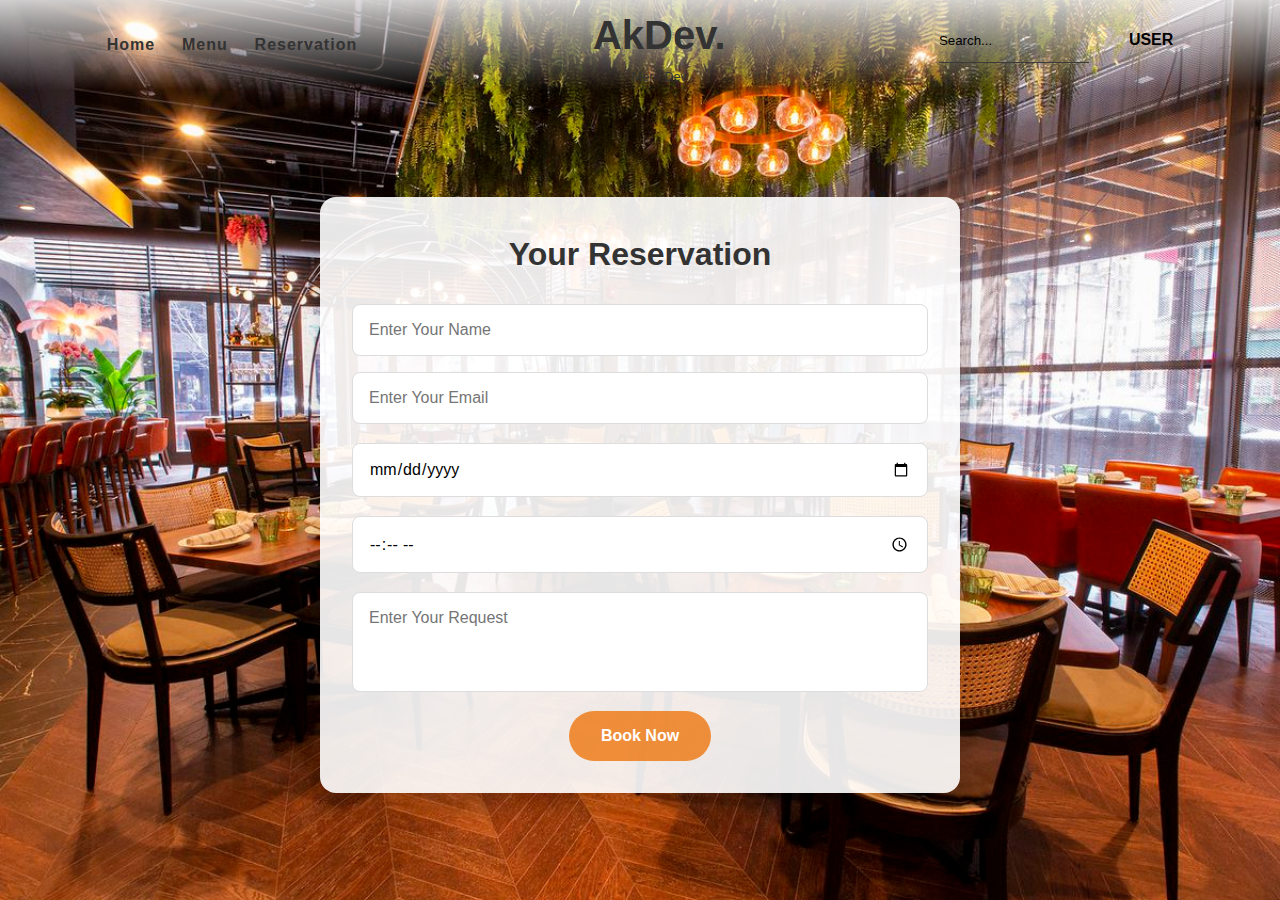
<file: pages/Reservation.html>
<!-- <!DOCTYPE html>
<html lang="en">
<head>
    <meta charset="UTF-8">
    <meta name="viewport" content="width=device-width, initial-scale=1.0">
    <link rel="stylesheet" href="../Css/styles.css">
    <link rel="stylesheet" href="../Css/Reservation.css">
    <link rel="stylesheet" href="https://cdnjs.cloudflare.com/ajax/libs/font-awesome/6.5.2/css/all.min.css" integrity="sha512-SnH5WK+bZxgPHs44uWIX+LLJAJ9/2PkPKZ5QiAj6Ta86w+fsb2TkcmfRyVX3pBnMFcV7oQPJkl9QevSCWr3W6A==" crossorigin="anonymous" referrerpolicy="no-referrer" />
    <title>Home | AK wed</title>
</head>
<body>
    <nav >
        <div class="nav1">
            <a href="index.html">Home</a>
            <a href="menu.html">Menu</a>
            <a href="Reservation.html">Reservation</a>
        </div>
        <div class="logo">
            <h1>AkDev.</h1>
            <p>Mern Dev</p>
        </div>
        <div class="hamburger-menu">
            <div class="line"></div>
            <div class="line"></div>
            <div class="line"></div>
        </div>
          <div class="nav2">
            <div class="search-bar">
              <input type="text" placeholder="Search...">
               <i class="fas fa-search"></i>
            </div>
            <div class="user">
                <a href="#">
                    USER
                    <i class="fas fa-user"></i>
                </a>
            </div>
         
        </div>
       
     </nav>
     <main>
       <section class="Reservation__container">
        <form action="">
            <h1>Your Reservation</h1>
            <div class="input">
                <input type="text" id="name" placeholder="Enter Your Name">
                <input type="email" id="email" placeholder="Enter Your Email">
            </div>
            <div class="input">
                <input type="date" id="phone" placeholder="Enter Your Phone">
            </div>
            <div class="input">
                <input type="time" id="schedule-time">
                <i class="fa-regular fa-clock"></i>            </div>
            <div class="input">
                <textarea name="massage" id=""></textarea>
            </div>
        </form>
       </section>
     </main>
</body>
</html> -->
<!DOCTYPE html>
<html lang="en">
<head>
    <meta charset="UTF-8">
    <meta name="viewport" content="width=device-width, initial-scale=1.0">
    <link rel="stylesheet" href="../Css/styles.css">
    <link rel="stylesheet" href="../Css/Reservation.css">
    <link rel="stylesheet" href="https://cdnjs.cloudflare.com/ajax/libs/font-awesome/6.5.2/css/all.min.css" integrity="sha512-SnH5WK+bZxgPHs44uWIX+LLJAJ9/2PkPKZ5QiAj6Ta86w+fsb2TkcmfRyVX3pBnMFcV7oQPJkl9QevSCWr3W6A==" crossorigin="anonymous" referrerpolicy="no-referrer" />
    <title>Reservation | AK Wed</title>
</head>
<body>
    <!-- Navigation -->
    <nav >
        <div class="nav1">
            <a href="index.html">Home</a>
            <a href="menu.html">Menu</a>
            <a href="Reservation.html">Reservation</a>
        </div>
        <div class="logo">
            <h1>AkDev.</h1>
            <p>Mern Dev</p>
        </div>
        <div class="hamburger-menu">
            <div class="line"></div>
            <div class="line"></div>
            <div class="line"></div>
        </div>
          <div class="nav2">
            <div class="search-bar">
              <input type="text" placeholder="Search...">
               <i class="fas fa-search"></i>
            </div>
            <div class="user">
                <a href="#">
                    USER
                    <i class="fas fa-user"></i>
                </a>
            </div>
         
        </div>
       
     </nav>

    <!-- Main Content -->
    <main>
        <section class="Reservation__container">
            <form action="">
                <h1>Your Reservation</h1>
                <div class="input">
                    <input type="text" id="name" placeholder="Enter Your Name">
                    <input type="email" id="email" placeholder="Enter Your Email">
                </div>
                <div class="input">
                    <input type="date" id="date">
                </div>
                <div class="input">
                    <input type="time" id="schedule-time">
                </div>
                <div class="input">
                    <textarea name="message" id="message" placeholder="Enter Your Request"></textarea>
                </div>
                <button type="submit">Book Now</button>
            </form>
        </section>
    </main>
    <!-- <footer >
        <div class="content">
            <div class="logo">
                <h1>AkDev.</h1>
                <span>Mern Dev</span>
            </div>
            <div class="Menu">
                <h3>Main-Menu</h3>
                <ul>
                    <li><a href="#">Home</a></li>
                    <li><a href="#">About</a></li>
                    <li><a href="#">Menu</a></li>
                    <li><a href="#">Reservation</a></li>
                </ul>
            </div>
            <div class="Menu">
                <h3>Information</h3>
                <ul>
                    <li><a href="#">content</a></li>
                    <li><a href="#">Order & Refrence</a></li>
                    <li><a href="#">video</a></li>
                    <li><a href="#">Reservation</a></li>
                </ul>
            </div>
            <div class="Menu">
                <h3>Address</h3>
                <ul>
                    <li><a href="#">Home</a></li>
                    <li><a href="#">About</a></li>
                    <li><a href="#">Menu</a></li>
                    <li><a href="#">Reservation</a></li>
                </ul>
            </div>
        </div>
        <p>&copy; 2022 All rights reserved</p>
    </footer> -->

</body>
</html>
</file>
<file: Css/styles.css>
*{
    margin: 0;
    padding: 0;
    box-sizing: border-box;
    font-family: Arial, sans-serif;
    list-style: none;
    text-decoration: none;
    color: #000;
    overflow-x: hidden;
}


body {
    background-color: #f2f2f2;
    line-height: 1.6;
    display: flex;
    flex-direction: column; /* Ensures flex layout for footer positioning */
    min-height: 100vh; /* Makes the body cover the full viewport */
}

nav {
    background: transparent;
    height: 10vh;
    width: 100%;
    display: flex;
    justify-content: space-around;
    align-items: center;
}

nav .nav1 a{
    color: #333;
    font-size: 1rem;
    padding-right: 1.4rem;
    font-weight: 600;
    letter-spacing: 1px;
    transition: all 0.3s ease;
}
nav .nav1 a:hover {
    color: rgba(237, 118, 14, 0.5);
}
nav .logo{
    text-align: center;
    font-family:  "League Spartan", serif;
}
nav .logo h1{
    font-size: 2.5rem;
    font-weight: 700;
    color: #333;
}

nav .logo p{
    font-size: 0.8rem;
    font-weight: 500;
    color: #333;
}

.hamburger-menu {
    display: none;
    cursor: pointer;
}

.hamburger-menu .line {
    width: 25px;
    height: 3px;
    background-color: #333;
    margin: 5px 0;
}


nav .nav2 {
    display: flex;
    justify-content: space-between;
    align-items: center;
    font-size: 1rem;
    font-weight: 600;
}

nav .nav2 .search-bar{
    border-bottom: 1px solid rgb(59, 59, 59);
    padding-bottom: 10px;
    margin-right: 20px;
}

nav .nav2 .search-bar input{
    border: none;
    outline: none;
    background-color: transparent;
    width: 150px;
    color: #333;
}

.nav2 .search-bar input::placeholder{
color: black;
}
.nav2 .user{
 padding-bottom: 10px;
 margin-left: 20px; 
 cursor: pointer;
}

main{
    height: 100vh;
    width: 100%;
    margin: 1rem 0;
    flex: 1;
}
.sec1, .sec2, .sec4{
    display: flex;
    justify-content: space-between;
    align-items: center;
}

.sec1 .image img ,.sec4 .image img{
    width: 50vw;
    max-width: 700px;
    margin-right: -5vw;
}

.sec1 .content, .content2, .sec4 .content{
    width: 50vw;
    padding: 7%;
}

.sec1 .content h1, .sec4 .content h1{
    color: rgb(57, 33, 55);
    font-size: 3.4rem;
    margin-bottom: 0.9rem;
    font-family: Cambria, Cochin, Georgia, Times, 'Times New Roman', serif;
}

.sec1 .content p , .content2 p, .sec4 .content p{
    color: rgb(109, 97, 110);
    font-size: 1.2rem;
    margin-bottom: 1.9rem;
}

.sec1 .content .btn , .sec4 .content .btn{
    padding: 1rem 2rem;
    background-color: rgb(239, 122, 30);
    display: inline-flex;
    align-items: center;
    border: none;
    border-radius: .5rem;
    color: white;
    font-size: 1rem;
    font-weight: 600;
    cursor: pointer;
    transition: all 0.3s;
}
.content .btn i{
    background: transparent;
    color: white;
    margin-left: 1.2rem;
    font-size: 1.2rem;
}


 .content .btn:hover{
    background-color: rgba(239, 122, 30, 0.763);
    transform: translateX(20px);
}

.sec2 .content2 h3{
    color: rgb(239, 122, 30);
    font-family: "Poppins", serif;
    font-style: italic;
}
.sec2 .image2 img{
    width: 50vw;
    max-width: 700px;
} 
.sec2 .content2 h1{
    color: rgb(57, 33, 55);
    font-size: 2.4rem;
    margin-bottom: 0.9rem;
    font-family: Cambria, Cochin, Georgia, Times, 'Times New Roman', serif;
}



/* section3 */
 .sec3 {
    display: flex;
    flex-direction: column;
    padding: 7%;
}

.sec3 h1 {
    color: rgb(57, 33, 55);
    text-align: center;
    font-size: 3.4rem;
    margin-bottom: 3rem;
    font-family: Cambria, Cochin, Georgia, Times, 'Times New Roman', serif;
}

.sec3 .dishes {
    display: flex;
    justify-content: space-around;
    align-items: center;
    margin-top: 2rem;
    flex-wrap: wrap;
    gap: 2rem;
    padding: 1.5rem;
}

.dishe__card {
    width: 300px;
    height: auto;
    padding: 1.5rem;
    background: linear-gradient(145deg, #ffffff, #f0f0f0);
    border-radius: 1.5rem;
    box-shadow: 0 8px 15px rgba(0, 0, 0, 0.1), 0 4px 6px rgba(0, 0, 0, 0.05);
    transition: transform 0.3s ease, box-shadow 0.3s ease;
    overflow: hidden;
}

.dishe__card img {
    width: 100%;
    height: 200px; 
    border-radius: 1rem;
    object-fit: cover; 
    margin-bottom: 1rem;
}

.dishe__card h3 {
    color: rgb(57, 33, 55);
    font-size: 1.6rem;
    margin-bottom: 0.8rem;
    font-family: 'Poppins', sans-serif;
    font-weight: 600;
    text-align: center;
}

.dishe__card p {
    color: rgb(109, 97, 110);
    font-size: 1rem;
    margin-bottom: 1rem;
    text-align: center;
    line-height: 1.5;
}

.dishe__card span {
    display: inline-block;
    background-color: rgb(239, 122, 30);
    color: white;
    padding: 0.5rem 1.2rem;
    font-size: 1.2rem;
    font-weight: bold;
    border-radius: 2rem;
    text-align: center;
    transition: background-color 0.3s ease;
}

.dishe__card:hover {
    transform: translateY(-10px) scale(1.05);
    box-shadow: 0 15px 25px rgba(239, 122, 30, 0.2), 0 10px 15px rgba(0, 0, 0, 0.1);
}

.dishe__card:hover span {
    background-color: rgb(255, 142, 50);
}



.sec5 {
    padding: 7%;
}

.sec5 .signup{
    width: 100%;
    height: 50vh;
    display: flex;
    justify-content: space-between;
    align-items: center;
    border-radius: 3rem;
    padding: 7%;
    background: #2d2c2c;
    overflow-y: hidden;
    
}


.sec5 .signup .image2 img{
    width: 50vw;
    max-width: 400px;
}

.sec5 .signup .content2{
    width: 50vw;
    display: flex;
    flex-direction: column;
    justify-content: center;
    align-items: center;
    padding-bottom: 1rem;
    
}

.sec5 .signup .content2 h1{
    color: white;
    font-size: 3.4rem;
    margin-bottom: 0.9rem;
    font-family: Cambria, Cochin, Georgia, Times, 'Times New Roman', serif;
}

.sec5 .signup .content2 .input{
    width: 75%;
    border: none;
    padding: 10px 15px;
    border-radius: 2.8rem;
    outline: none;
    background-color: white;
    color: #5d5d5d;
    font-size: 1.2rem;
    margin-bottom: 1rem;
}

 .content2 .input input{
    width: 70%;
    padding: 10px 15px;
    border: none;
    border-radius: 1rem;
    outline: none;
    background-color: white;
    color: #5d5d5d;
    font-size: 1.2rem;
}

.content2 .input input::placeholder{
    color: #5d5d5d;
}

.sec5 .signup .content2 .btn{
    padding: 10px 15px;
    background-color: rgb(239, 122, 30);
    border: none;
    border-radius: 30px;
    color: white;
    font-size: 1rem;
    font-weight: 600;
    cursor: pointer;
    transition: all 0.3s;
} 


/* footer */

footer {
    color: #2d2c2c;
    padding: 2rem 1rem;
    text-align: center;
    position: relative;
    width: 100%;
    background-color: #f2f2f2; /* Ensure footer has a background */
    margin-top: auto; /* Pushes the footer to the bottom if needed */
}

footer .content{
    display: flex;
    justify-content: space-between;
    flex-wrap: wrap;
    padding: 4rem 5rem;

}

footer .content .logo{
    width: 20vw;
    max-width: 200px;
}

footer .content .logo h1{
    font-size: 2.4rem;
    font-family: Cambria, Cochin, Georgia, Times, 'Times New Roman', serif;
}

footer .content .logo span{
    font-size: .8rem;
}

.Menu h3{
   font-size: 1rem;
   margin-bottom: .2rem;
}

.Menu ul li{
    color: #5d5d5d;
}

footer p{
    background: rgb(210, 160, 121);
    padding: 1rem;
} 

/* Responsive Design */
@media (max-width: 768px) {
    .sec1, .sec2, .sec4, .sec5 {
        display: flex;
        flex-direction: column;
    }

    .sec1 .content, .sec2 .content2, .sec4 .content, .sec5 .content2 {
        margin-right: 0;
    }

    nav .nav1, nav .nav2 {
        display: none;
    }

    .hamburger-menu {
        display: block;
    }
}
</file>
<file: Css/Reservation.css>
/* *{
    margin: 0;
    padding: 0;
    box-sizing: border-box;
}
body{
    height: 100vh;
    background: url("../images/img8.jpg") no-repeat;
    background-size: cover;
}
nav{
    background: linear-gradient(to bottom, white -100%,transparent);
}
.Reservation__container{
    width: 100%;
    height: 100%;
    background: linear-gradient(to bottom, white -100%,transparent);
} */
* {
    margin: 0;
    padding: 0;
    box-sizing: border-box;
}

body {
    height: 100vh;
    background: url("../images/img8.jpg") no-repeat center center;
    background-size: cover;
    font-family: Arial, sans-serif;
    
}

/* Navigation Bar */
nav {
    background: linear-gradient(to bottom, rgba(255, 255, 255, 0.8), transparent);
    z-index: 100;
}


/* Main Reservation Section */
main {
    display: flex;
    justify-content: center;
    align-items: center;
    height: 100vh;
}

.Reservation__container {
    width: 50%;
    padding: 2rem;
    background: rgba(255, 255, 255, 0.9);
    border-radius: 1rem;
    box-shadow: 0 10px 30px rgba(0, 0, 0, 0.2);
    text-align: center;
}

.Reservation__container h1 {
    margin-bottom: 1.5rem;
    color: #333;
    font-size: 2rem;
}

.Reservation__container .input {
    margin-bottom: 1.2rem;
    display: flex;
    flex-direction: column;
    gap: 1rem;
}

.Reservation__container .input input,
.Reservation__container .input textarea {
    width: 100%;
    padding: 1rem;
    font-size: 1rem;
    border: 1px solid #ddd;
    border-radius: 0.5rem;
    outline: none;
}

.Reservation__container .input input:focus,
.Reservation__container .input textarea:focus {
    border-color: rgba(237, 118, 14, 0.8);
    box-shadow: 0 0 5px rgba(237, 118, 14, 0.5);
}

.Reservation__container textarea {
    resize: none;
    height: 100px;
}

.Reservation__container .input i {
    position: absolute;
    right: 1.5rem;
    top: 1rem;
    color: #999;
}

/* Submit Button */
.Reservation__container button {
    padding: 1rem 2rem;
    background: rgba(237, 118, 14, 0.8);
    color: white;
    border: none;
    border-radius: 2rem;
    font-size: 1rem;
    font-weight: bold;
    cursor: pointer;
    transition: background 0.3s ease;
}

.Reservation__container button:hover {
    background: rgba(237, 118, 14, 1);
}
</file>
